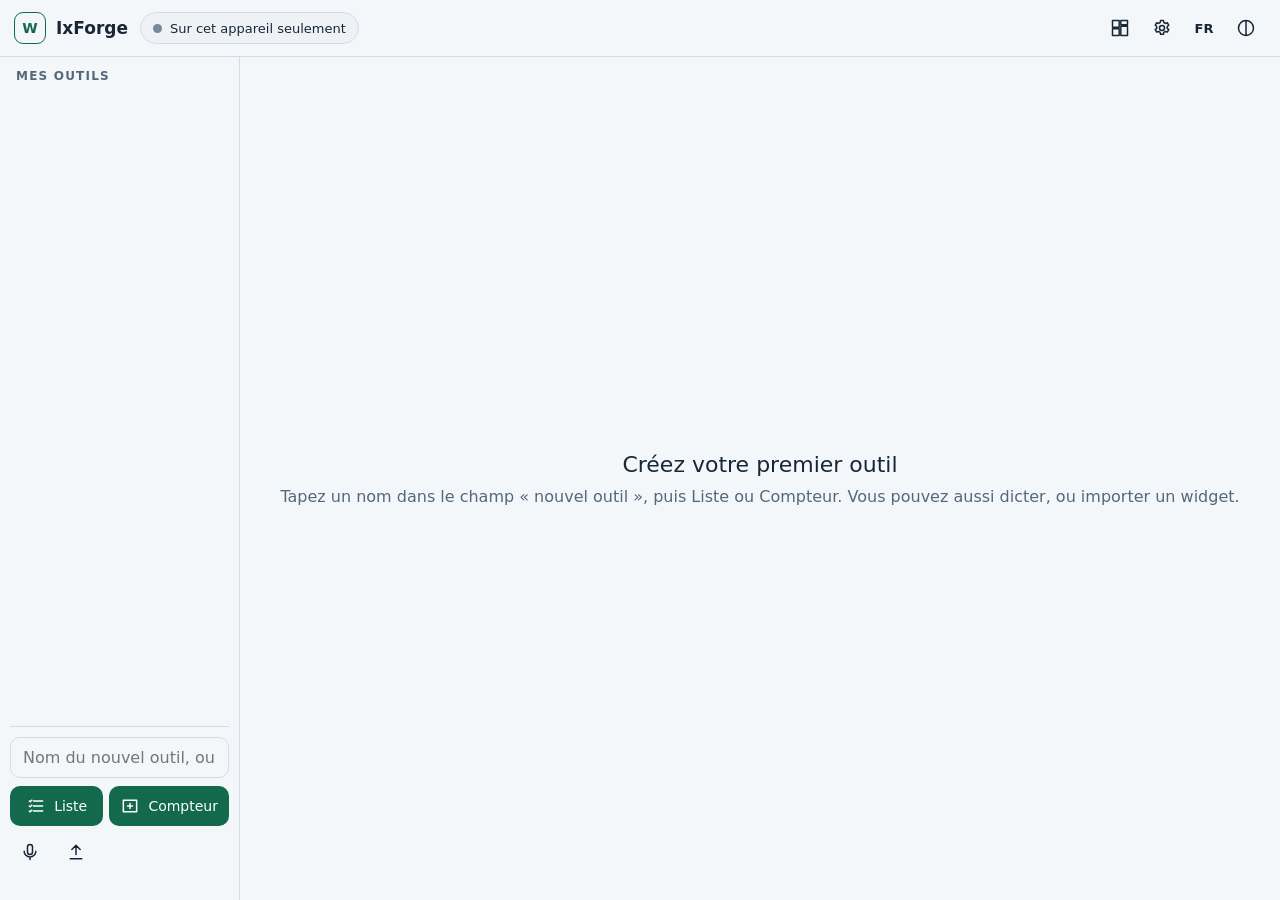
<file: ixforge/index.html>
<!doctype html>
<html lang="fr"><head><meta charset="utf-8"><meta http-equiv="Content-Security-Policy" content="default-src 'self'; script-src 'self'; style-src 'self'; connect-src 'self' https://api.anthropic.com; img-src 'self'; object-src 'none'; base-uri 'none'; form-action 'self'"><meta name="referrer" content="no-referrer"><meta name="viewport" content="width=device-width,initial-scale=1,viewport-fit=cover"><meta name="theme-color" content="#10151e"><title>IxForge</title><link rel="manifest" href="manifest.webmanifest"><link rel="icon" href="icon-192.png"><link rel="apple-touch-icon" href="icon-192.png"><link rel="stylesheet" href="style.css"><script src="vendor/i18next.min.js" defer></script><script type="module" src="app.js"></script></head>
<body data-mode="app">
<header class="bar">
  <div class="brand"><span class="mark">W</span><h1 id="app-name">IxForge</h1></div>
  <button id="sync" class="pill" data-state="local"><span class="dot" aria-hidden="true"></span><span id="connection" role="status"></span></button>
  <span id="pending" role="status"></span>
  <div class="preferences">
    <button id="update" class="icon" hidden data-icon="update" data-i18n-label="update"></button>
    <button id="install" class="icon" hidden data-icon="install" data-i18n-label="install"></button>
    <button id="terminal-open" class="icon" hidden data-icon="terminal" data-i18n-label="terminal"></button>
    <button id="surface-open" class="icon" data-icon="surface" data-i18n-label="surfaceOpen"></button>
    <button id="devices-open" class="icon" data-icon="devices" data-i18n-label="devices"></button>
    <button id="lang" class="icon text" data-i18n-label="language"></button>
    <button id="theme" class="icon" data-i18n-label="theme"></button>
  </div>
</header>
<div class="layout">
  <aside id="rail">
    <h2 class="rail-title" data-i18n="tools"></h2>
    <nav id="tools" data-i18n-label="tools"></nav>
    <div class="create">
      <input id="new-name" maxlength="20000" autocomplete="off" enterkeyhint="done" data-i18n-label="newName">
      <div class="create-actions">
        <button id="new-list" data-icon="list"><span data-i18n="newList"></span></button>
        <button id="new-counter" data-icon="counter"><span data-i18n="newCounter"></span></button>
        <button id="dictate" class="icon ghost" data-icon="mic" data-i18n-label="dictate"></button>
        <button id="import" class="icon ghost" data-icon="import" data-i18n-label="import"></button>
        <button id="ai-create" class="ai" hidden data-icon="spark" data-i18n-label="aiCreateHelp"><span data-i18n="aiCreate"></span></button>
        <input id="import-file" type="file" accept=".html,.htm,.json,text/html,application/json" hidden>
      </div>
      <button id="stop-dictation" class="ghost" hidden data-i18n="stopDictation"></button>
      <button id="install-voice" class="ghost" hidden data-i18n="installVoice"></button>
      <p id="voice-status" class="hint" role="status"></p>
      <p id="ai-status" class="hint" role="status"></p>
    </div>
  </aside>
  <main id="main">
    <p id="notice" class="notice" role="alert"></p>
    <div id="conflict" class="conflict" hidden><p data-i18n="conflictHelp"></p><p id="remote-title"></p><div class="row"><button id="keep-local" data-i18n="keepLocal"></button><button id="use-desktop" class="ghost" data-i18n="useDesktop"></button></div></div>
    <div id="empty" class="empty"><p class="big" data-i18n="emptyTitle"></p><p data-i18n="emptyHelp"></p></div>
    <section id="stage" hidden>
      <header class="stage-head">
        <input id="tool-title" maxlength="240" data-i18n-label="toolTitle">
        <span id="tool-status" class="status" role="status"></span>
        <div class="tool-actions">
          <button id="pin" class="icon ghost" data-icon="pin" aria-pressed="false" data-i18n-label="pin"></button>
          <button id="export" class="icon ghost" data-icon="export" data-i18n-label="export"></button>
          <button id="detach" class="icon ghost" data-icon="detach" data-i18n-label="detach"></button>
          <button id="reattach" class="icon ghost" data-icon="reattach" data-i18n-label="reattach"></button>
        </div>
      </header>
      <div id="widget-host" class="widget-host"></div>
      <div id="detached-note" class="empty" hidden><p class="big" data-i18n="detachedTitle"></p><button id="reattach-main" data-i18n="reattachHere"></button></div>
      <p id="local-kept" class="hint" hidden data-i18n="ixletLocalKept"></p>
    </section>
    <section id="surface" hidden></section>
    <section id="terminal" hidden>
      <header class="stage-head"><h2 data-i18n="terminal"></h2><span class="status" data-i18n="terminalWho"></span><button id="terminal-close" class="icon ghost" data-icon="x" data-i18n-label="close"></button></header>
      <div id="terminal-log" class="terminal-log" role="log" aria-live="polite"></div>
      <form id="terminal-form" class="terminal-line"><input id="terminal-command" maxlength="4096" autocomplete="off" autocapitalize="off" spellcheck="false" data-i18n-label="terminalCommand"><button id="terminal-run" type="submit" data-icon="terminal"><span data-i18n="terminalRun"></span></button></form>
      <p class="hint" data-i18n="terminalHelp"></p>
    </section>
  </main>
</div>
<aside id="devices" class="drawer" hidden data-i18n-label="devices">
  <header class="drawer-head"><h2 id="drawer-title" data-i18n="devices"></h2><button id="devices-close" class="icon ghost" data-icon="x" data-i18n-label="close"></button></header>
  <section id="pair-panel">
    <h3 data-i18n="thisDevice"></h3>
    <p id="pair-help" class="hint" data-i18n="pairHelp"></p>
    <label><span data-i18n="deviceName"></span><input id="device-name" maxlength="120" value="Tablet" aria-describedby="device-name-help"></label>
    <p id="device-name-help" class="hint"></p>
    <label><span data-i18n="pairCode"></span><input id="pair-code" autocomplete="off" maxlength="80"></label>
    <div class="row"><button id="pair" data-i18n="pair"></button><button id="replace-access" class="ghost" hidden data-i18n="replaceAccess"></button></div>
  </section>
  <section id="admin" hidden>
    <h3 data-i18n="otherDevices"></h3>
    <ul id="device-list"></ul>
    <button id="invite" data-i18n="invite"></button>
    <div id="invite-view" hidden><div id="invite-qr" class="qr"></div><p class="hint" data-i18n="inviteHelp"></p><a id="invite-link" target="_blank" rel="noopener"></a></div>
  </section>
  <section id="ai-panel">
    <h3 data-i18n="aiTitle"></h3>
    <p class="hint" data-i18n="aiHelp"></p>
    <p id="ai-state" class="hint" role="status"></p>
    <label><span data-i18n="aiKey"></span><input id="ai-key" type="password" autocomplete="off" spellcheck="false" maxlength="400"></label>
    <div class="row"><button id="ai-save" data-i18n="aiSave"></button><button id="ai-forget" class="ghost" hidden data-i18n="aiForget"></button></div>
  </section>
  <section class="about">
    <h3 data-i18n="about"></h3>
    <p id="client-version" class="hint"></p>
    <p id="update-status" class="hint" role="status"></p>
    <p class="hint" data-i18n="updatePolicy"></p>
    <p class="hint" data-i18n="installHelp"></p>
  </section>
</aside>
<noscript>JavaScript est nécessaire pour garder les projets sur cet appareil. JavaScript is required for local project storage.</noscript>
</body></html>
</file>
<file: ixforge/style.css>
:root{font-family:Inter,ui-sans-serif,system-ui,sans-serif;color-scheme:dark;--bg:#10151e;--panel:#19212d;--raise:#212b39;--line:#303d4f;--text:#edf3fb;--muted:#a6b7cc;--accent:#98edc6;--ink:#102c22;--warn:#ffca8c;--ok:#5fd39b;--off:#8a97a8;--bad:#ff8f8f}
:root[data-theme=light]{color-scheme:light;--bg:#f4f7fa;--panel:#fff;--raise:#eef2f6;--line:#d4dde7;--text:#192637;--muted:#55677a;--accent:#12694c;--ink:#fff;--warn:#924900;--ok:#16834f;--off:#7a8796;--bad:#b42323}
@media(prefers-color-scheme:light){:root:not([data-theme=dark]){color-scheme:light;--bg:#f4f7fa;--panel:#fff;--raise:#eef2f6;--line:#d4dde7;--text:#192637;--muted:#55677a;--accent:#12694c;--ink:#fff;--warn:#924900;--ok:#16834f;--off:#7a8796;--bad:#b42323}}
*{box-sizing:border-box}[hidden]{display:none!important}
html,body{height:100%}
body{margin:0;background:var(--bg);color:var(--text);display:flex;flex-direction:column;height:100dvh;overflow:hidden}
h1,h2,h3,p{margin:0}h1{font-size:17px;font-weight:700}h2{font-size:15px}h3{font-size:14px;color:var(--muted);font-weight:600;margin-bottom:8px}
.i{width:20px;height:20px;fill:none;stroke:currentColor;stroke-width:1.8;stroke-linecap:round;stroke-linejoin:round;flex:none}
button{font:inherit;font-size:14px;display:inline-flex;align-items:center;justify-content:center;gap:8px;padding:9px 14px;min-height:40px;border-radius:10px;border:1px solid transparent;background:var(--accent);color:var(--ink);cursor:pointer}
button.ghost,button.icon{background:transparent;color:var(--text);border-color:transparent}
button.icon{width:40px;height:40px;padding:0}button.icon:hover,button.ghost:hover{background:var(--raise)}
button.icon.text{font-weight:700;font-size:13px}
button:disabled{opacity:.45;cursor:default}
button:focus-visible,input:focus-visible,a:focus-visible{outline:2px solid var(--accent);outline-offset:2px}
input{font:inherit;color:var(--text);background:var(--bg);border:1px solid var(--line);border-radius:10px;padding:10px 12px;width:100%;min-width:0}
label{display:block;margin:10px 0;font-size:13px}label span{display:block;margin-bottom:6px;color:var(--muted)}
.hint{font-size:12px;color:var(--muted);line-height:1.5}.row{display:flex;gap:8px;flex-wrap:wrap;align-items:center}
/* Top bar: icons, no menus */
.bar{display:flex;align-items:center;gap:12px;padding:8px 14px;border-bottom:1px solid var(--line);flex:none}
.brand{display:flex;align-items:center;gap:10px}.mark{display:grid;place-items:center;width:32px;height:32px;border:1px solid var(--accent);border-radius:9px;color:var(--accent);font-weight:800;font-size:14px}
.pill{background:var(--raise);color:var(--text);border-color:var(--line);border-radius:20px;min-height:32px;padding:4px 12px;font-size:13px}
.pill .dot{width:9px;height:9px;border-radius:50%;background:var(--off)}
.pill[data-state=connected] .dot{background:var(--ok)}.pill[data-state=connecting] .dot{background:var(--accent)}
.pill[data-state=offline] .dot,.pill[data-state=device_pending] .dot{background:var(--warn)}
.pill[data-state=device_refused] .dot,.pill[data-state=device_revoked] .dot,.pill[data-state=store_changed] .dot{background:var(--bad)}
#pending{font-size:12px;color:var(--warn)}
.preferences{margin-left:auto;display:flex;gap:2px;align-items:center}
/* Layout: a rail of tools, the tool takes the rest */
.layout{flex:1;display:grid;grid-template-columns:240px minmax(0,1fr);min-height:0}
#rail{border-right:1px solid var(--line);display:flex;flex-direction:column;min-height:0;padding:12px 10px;gap:10px}
.rail-title{font-size:12px;text-transform:uppercase;letter-spacing:.1em;color:var(--muted);padding:0 6px}
#tools{display:flex;flex-direction:column;gap:4px;overflow:auto;flex:1;min-height:0}
#tools button{justify-content:flex-start;background:transparent;color:var(--text);border-color:transparent;text-align:left;min-height:42px}
#tools button:hover{background:var(--raise)}#tools button[aria-current=true]{background:var(--panel);border-color:var(--line)}
#tools [data-tool-title]{flex:1;overflow:hidden;text-overflow:ellipsis;white-space:nowrap}
#tools .badge{font-size:12px;color:var(--muted)}#tools .local-mark{width:7px;height:7px;border-radius:50%;background:var(--warn)}
.create{border-top:1px solid var(--line);padding-top:10px;display:grid;gap:8px}
.create-actions{display:flex;gap:6px;flex-wrap:wrap}.create-actions button.ai{flex-basis:100%;background:transparent;color:var(--accent);border-color:var(--accent)}.create-actions button:not(.icon){flex:1;padding:8px 10px}
main{min-width:0;min-height:0;display:flex;flex-direction:column;padding:14px 18px;gap:12px;overflow:hidden}
.notice{color:var(--warn);font-size:14px}.notice:empty{display:none}
.conflict{border:1px solid var(--warn);border-radius:12px;padding:12px;color:var(--warn);display:grid;gap:8px;font-size:14px}
.empty{flex:1;display:grid;place-content:center;text-align:center;gap:10px;color:var(--muted)}.empty .big{font-size:22px;color:var(--text)}.empty button{justify-self:center}
#stage{flex:1;display:flex;flex-direction:column;min-height:0;gap:10px}
#terminal{flex:1;display:flex;flex-direction:column;min-height:0;gap:10px}#terminal[hidden]{display:none}.terminal-log{flex:1;min-height:0;overflow:auto;background:var(--panel);border:1px solid var(--line);border-radius:10px;padding:10px;font:13px/1.45 ui-monospace,Consolas,monospace}.terminal-log article+article{margin-top:10px;padding-top:10px;border-top:1px solid var(--line)}.terminal-log pre{margin:0;white-space:pre-wrap;word-break:break-word;font:inherit}.terminal-log .cmd{color:var(--accent)}.terminal-log [data-run-exit]{margin:4px 0 0;color:var(--muted)}.terminal-log [data-run-exit].bad{color:var(--warn)}.terminal-line{display:flex;gap:8px}.terminal-line input{flex:1;font:14px ui-monospace,Consolas,monospace}
.stage-head{display:flex;align-items:center;gap:10px;flex-wrap:wrap}
#tool-title{flex:1;min-width:160px;font-size:22px;font-weight:650;border-color:transparent;background:transparent;padding:6px 8px}
#tool-title:hover,#tool-title:focus{border-color:var(--line);background:var(--bg)}
.status{font-size:12px;color:var(--muted)}.tool-actions{display:flex;gap:2px}
#pin[aria-pressed=true]{color:var(--accent)}
body:not([data-mode=widget]) #reattach{display:none}
.widget-host{flex:1;min-height:0;display:flex;flex-direction:column;overflow:auto}
/* Widgets */
ix-widget,ix-checklist,ix-counter{display:flex;flex-direction:column;flex:1;min-height:0}
.progress-row{display:flex;align-items:center;gap:12px;font-size:13px;color:var(--muted)}
progress{flex:1;max-width:320px;height:8px;appearance:none;border:0;border-radius:6px;background:var(--raise);overflow:hidden}
progress::-webkit-progress-bar{background:var(--raise)}progress::-webkit-progress-value{background:var(--accent)}progress::-moz-progress-bar{background:var(--accent)}
.checklist{list-style:none;padding:0;margin:12px 0;flex:1;min-height:0;overflow:auto;columns:18rem auto;column-fill:auto;column-gap:28px}
.checklist li{display:flex;align-items:center;gap:6px;break-inside:avoid;border-bottom:1px solid var(--line)}
.checklist label{display:flex;align-items:center;gap:12px;margin:0;flex:1;min-height:46px;font-size:16px;overflow-wrap:anywhere;cursor:pointer}
.checklist input[type=checkbox]{width:22px;height:22px;flex:none;accent-color:var(--accent);margin:0}
.checklist .done .item-text{text-decoration:line-through;color:var(--muted)}
.checklist button{opacity:.55}.checklist li:hover button{opacity:1}
.add-item{display:flex;gap:8px;flex:none}
.number{font-size:clamp(72px,22vmin,260px);font-weight:650;text-align:center;line-height:1;margin:auto 0 24px}
.counter-actions{display:flex;gap:12px;justify-content:center;margin-bottom:auto}.counter-actions button{min-width:96px;min-height:56px;font-size:20px}
.counter-actions .ghost{border-color:var(--line);font-size:14px}
/* Surface: pinned widgets, side by side, nothing else */
#surface{flex:1;min-height:0;display:grid;grid-template-columns:repeat(auto-fit,minmax(min(300px,100%),1fr));grid-auto-rows:minmax(240px,1fr);gap:14px;overflow:auto}
.tile{border:1px solid var(--line);border-radius:14px;background:var(--panel);padding:14px;display:flex;flex-direction:column;min-height:0;gap:8px}
.tile-head{display:flex;align-items:center;gap:8px}.tile-head h2{flex:1;font-size:16px;overflow:hidden;text-overflow:ellipsis;white-space:nowrap}
.tile .number{font-size:clamp(56px,12vmin,140px);margin:auto 0 16px}.tile .checklist{columns:auto}
body[data-mode=surface] #rail,body[data-mode=surface] #stage,body[data-mode=surface] #empty{display:none!important}
body[data-mode=surface] .layout,body[data-mode=widget] .layout{grid-template-columns:1fr}
body[data-mode=widget] #rail,body[data-mode=widget] .bar,body[data-mode=widget] #pin,body[data-mode=widget] #detach,body[data-mode=widget] #export{display:none!important}
/* Devices drawer */
.drawer{position:fixed;inset:0 0 0 auto;width:min(400px,100%);background:var(--panel);border-left:1px solid var(--line);padding:14px 18px;overflow:auto;z-index:10;display:flex;flex-direction:column;gap:18px;box-shadow:-12px 0 32px rgba(0,0,0,.25)}
.drawer-head{display:flex;align-items:center;justify-content:space-between}.drawer-head h2{font-size:18px}
#device-list{list-style:none;padding:0;margin:0 0 10px;display:grid;gap:6px}
#device-list li{display:flex;align-items:center;gap:8px;flex-wrap:wrap;padding:8px 10px;border:1px solid var(--line);border-radius:10px}
#device-list .name{flex:1;font-weight:600}#device-list .state{font-size:12px;color:var(--muted)}#device-list button{min-height:32px;padding:4px 10px;font-size:13px}
.qr{max-width:220px;background:#fff;padding:8px;border-radius:10px;margin:8px 0}.qr svg{display:block;width:100%;height:auto}
#invite-link{font-size:12px;color:var(--accent);overflow-wrap:anywhere}
.about{border-top:1px solid var(--line);padding-top:12px;display:grid;gap:6px}
@media(max-width:760px){
  .bar{padding:6px 8px;gap:6px}.brand h1{display:none}.pill{font-size:12px}
  .layout{grid-template-columns:1fr;grid-template-rows:auto minmax(0,1fr)}
  #rail{border-right:0;border-bottom:1px solid var(--line);padding:8px}
  .rail-title{display:none}#tools{flex-direction:row;overflow-x:auto;flex:none}#tools button{flex:none;max-width:200px}
  .create{grid-template-columns:1fr auto;align-items:center;padding-top:8px}.create-actions{flex-wrap:nowrap}
  .create-actions button:not(.icon) span[data-i18n]{display:none}.create-actions button:not(.icon){flex:none;width:40px;padding:0}
  main{padding:10px 12px}#tool-title{font-size:18px}
}
.ico{display:contents}
</file>
